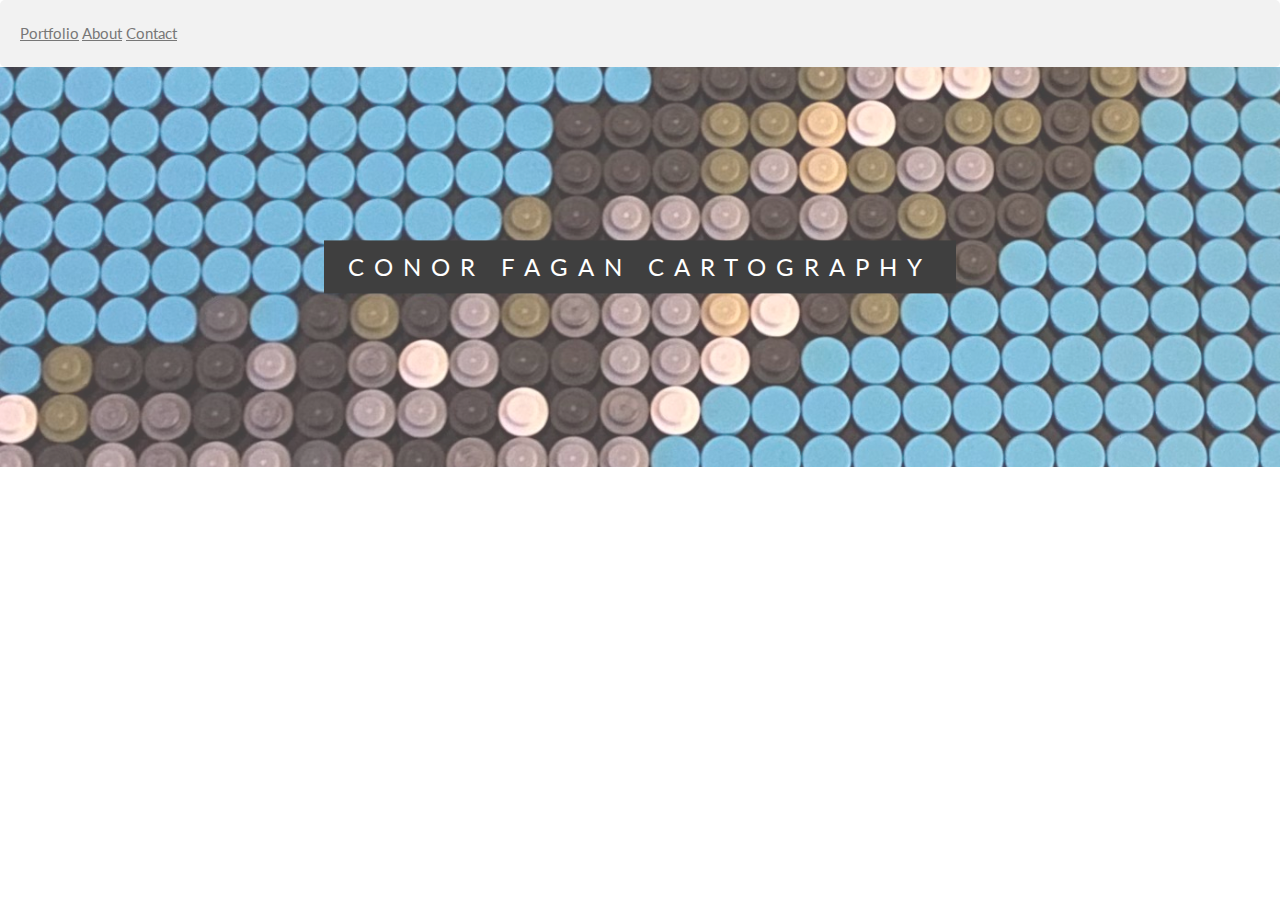
<file: index.html>
<!DOCTYPE html>
<html>
<head>
<link rel="stylesheet" href="css/form.css">
</head>
<body>
<div class="bg-img">
  <div class="container">
    <div class="topnav">
      <a href="portfolio2.html">Portfolio</a>
      <a href="about.html">About</a>
      <a href="contact.html">Contact</a>
    </div>
  </div>
</div>
</body>
	
<meta charset="UTF-8">
<meta name="viewport" content="width=device-width, initial-scale=1">
<link rel="stylesheet" href="https://www.w3schools.com/w3css/4/w3.css">
<link rel="stylesheet" href="https://fonts.googleapis.com/css?family=Lato">
<link rel="stylesheet" href="https://cdnjs.cloudflare.com/ajax/libs/font-awesome/4.7.0/css/font-awesome.min.css">
<style>
body,h1,h2,h3,h4,h5,h6 {font-family: "Lato", sans-serif;}
body, html {
  height: 100%;
  color: #777;
  line-height: 1.8;
}

/* Create a Parallax Effect */
.bgimg-1, .bgimg-2, .bgimg-3 {
  background-attachment: fixed;
  background-position: center;
  background-repeat: no-repeat;
  background-size: cover;
}

/* First image (Logo. Full height) */
.bgimg-1 {
  background-image: url('assets/MadLegoMap.JPEG');
  min-height: 100%;
	}
.w3-wide {letter-spacing: 10px;}
.w3-hover-opacity {cursor: pointer;}

/* Turn off parallax scrolling for tablets and phones */
@media only screen and (max-device-width: 1600px) {
  .bgimg-1, .bgimg-2, .bgimg-3 {
    background-attachment: scroll;
    min-height: 400px;
  }
}
</style>
<body>
<!-- First Parallax Image with Logo Text -->
<div class="bgimg-1 w3-display-container w3-opacity-min" id="home">
  <div class="w3-display-middle" style="white-space:nowrap;">
    <span class="w3-center w3-padding-large w3-black w3-xlarge w3-wide w3-animate-opacity">CONOR <span class="w3-hide-small">FAGAN</span> CARTOGRAPHY</span>
  </div>
</div>
	
</body>
</html>
</file>
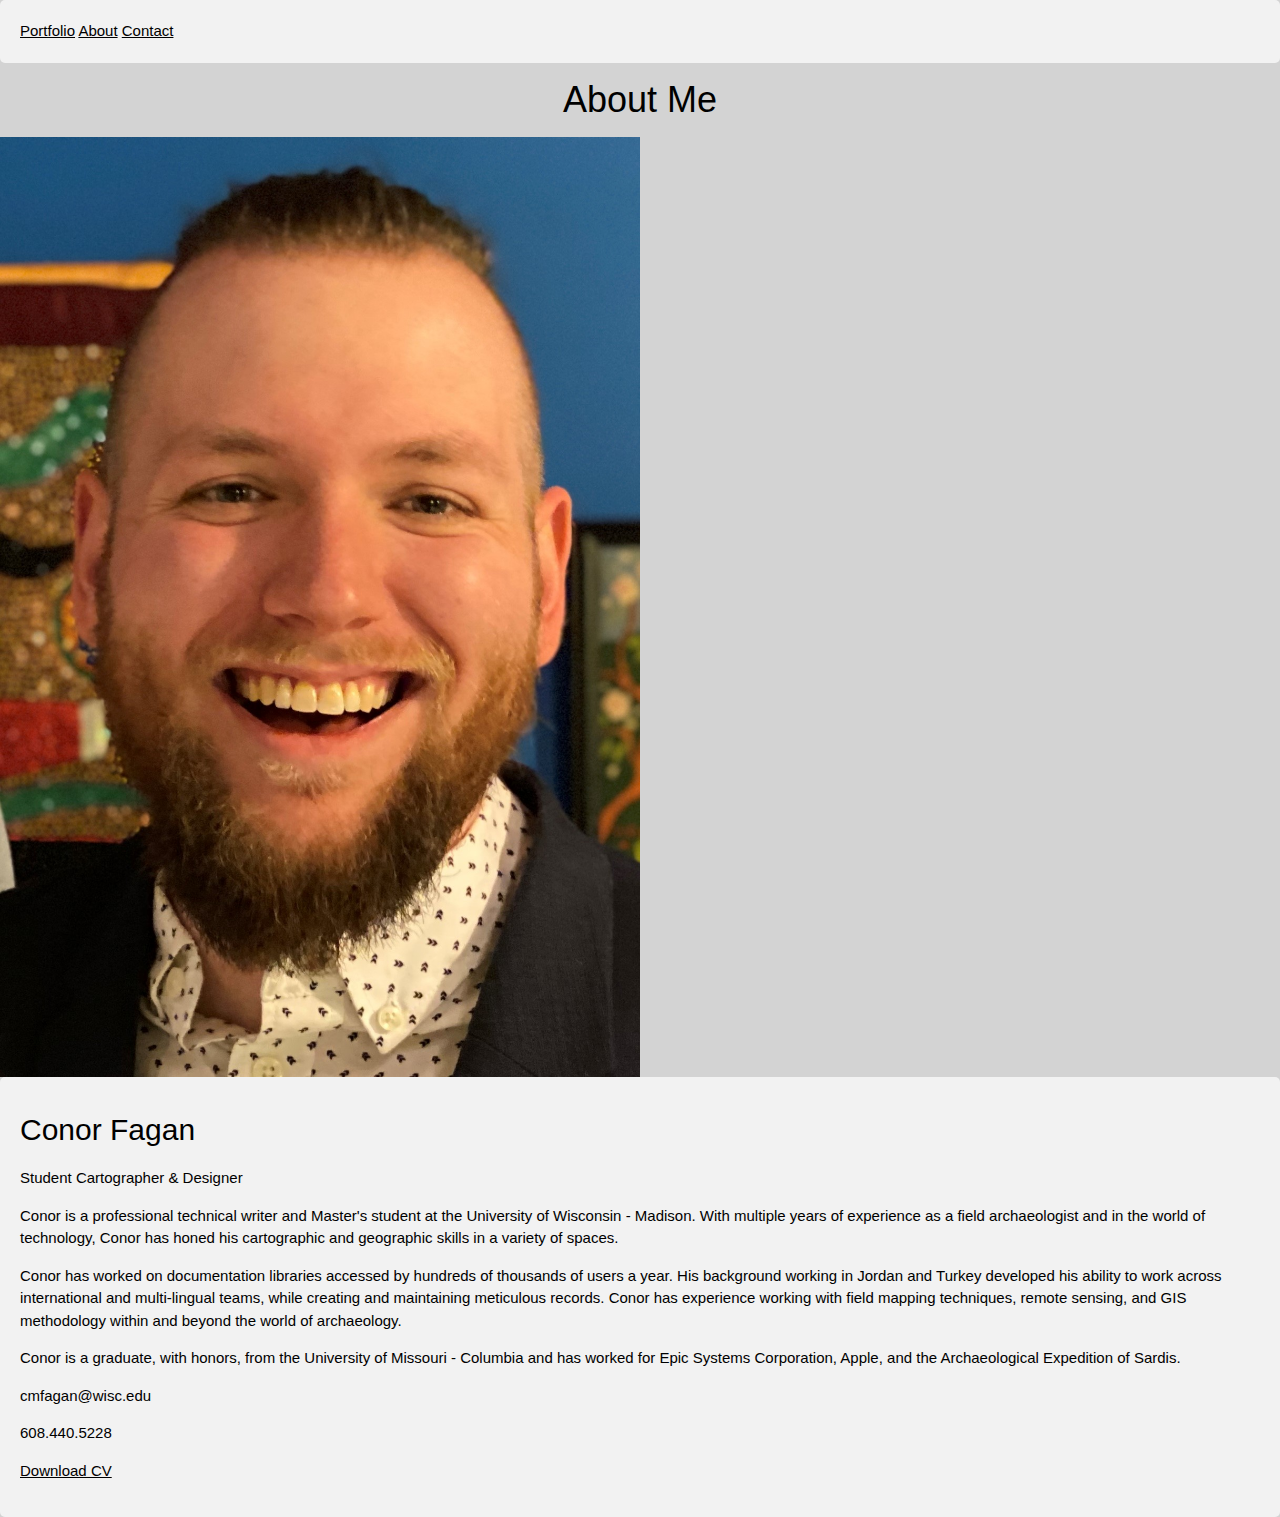
<file: about.html>
<!DOCTYPE html>
<html>
<head>
<link rel="stylesheet" href="css/form.css">
</head>	
<body>

<meta charset="UTF-8">
<meta name="viewport" content="width=device-width, initial-scale=1">
<link rel="stylesheet" href="https://www.w3schools.com/w3css/4/w3.css">
<link rel="stylesheet" href="https://fonts.googleapis.com/css?family=Lato">
<link rel="stylesheet" href="https://cdnjs.cloudflare.com/ajax/libs/font-awesome/4.7.0/css/font-awesome.min.css">
 <head>
      <title>HTML Backgorund Color</title>
   </head>
   <body style="background-color:lightgray;"></body>	
<div class="bg-img">
  <div class="container">
    <div class="topnav">
      <a href="portfolio2.html">Portfolio</a>
      <a href="about.html">About</a>
      <a href="contact.html">Contact</a>
    </div>
  </div>
</div>
</body>
<body>
<div class="about-section">
  <h1 style="text-align: center">About Me</h1>
</div>
	
<div class="row">
  <div class="column">
    <div class="card">
      <img src="assets/FaganHeadshot.png" alt="Conor" style="width:50%">
      <div class="container">
        <h2>Conor Fagan</h2>
        <p class="title">Student Cartographer &amp; Designer</p>
        <p>Conor is a professional technical writer and Master's student at the University of Wisconsin - Madison. With multiple years of experience as a field archaeologist and in the world of technology, Conor has honed his cartographic and geographic skills in a variety of spaces. </p>
		<p>Conor has worked on documentation libraries accessed by hundreds of thousands of users a year. His background working in Jordan and Turkey developed his ability to work across international and multi-lingual teams, while creating and maintaining meticulous records. Conor has experience working with field mapping techniques, remote sensing, and GIS methodology within and beyond the world of archaeology.</p>
		<p>Conor is a graduate, with honors, from the University of Missouri - Columbia and has worked for Epic Systems Corporation, Apple, and the Archaeological Expedition of Sardis.</p>
        <p>cmfagan@wisc.edu</p>
		<p>608.440.5228</p>
		 <p><a href="assets/FaganCV.pdf" download="FaganCV">Download CV</a></p>
      </div>
    </div>
  </div>
</div>
</body>	
</html>
</file>
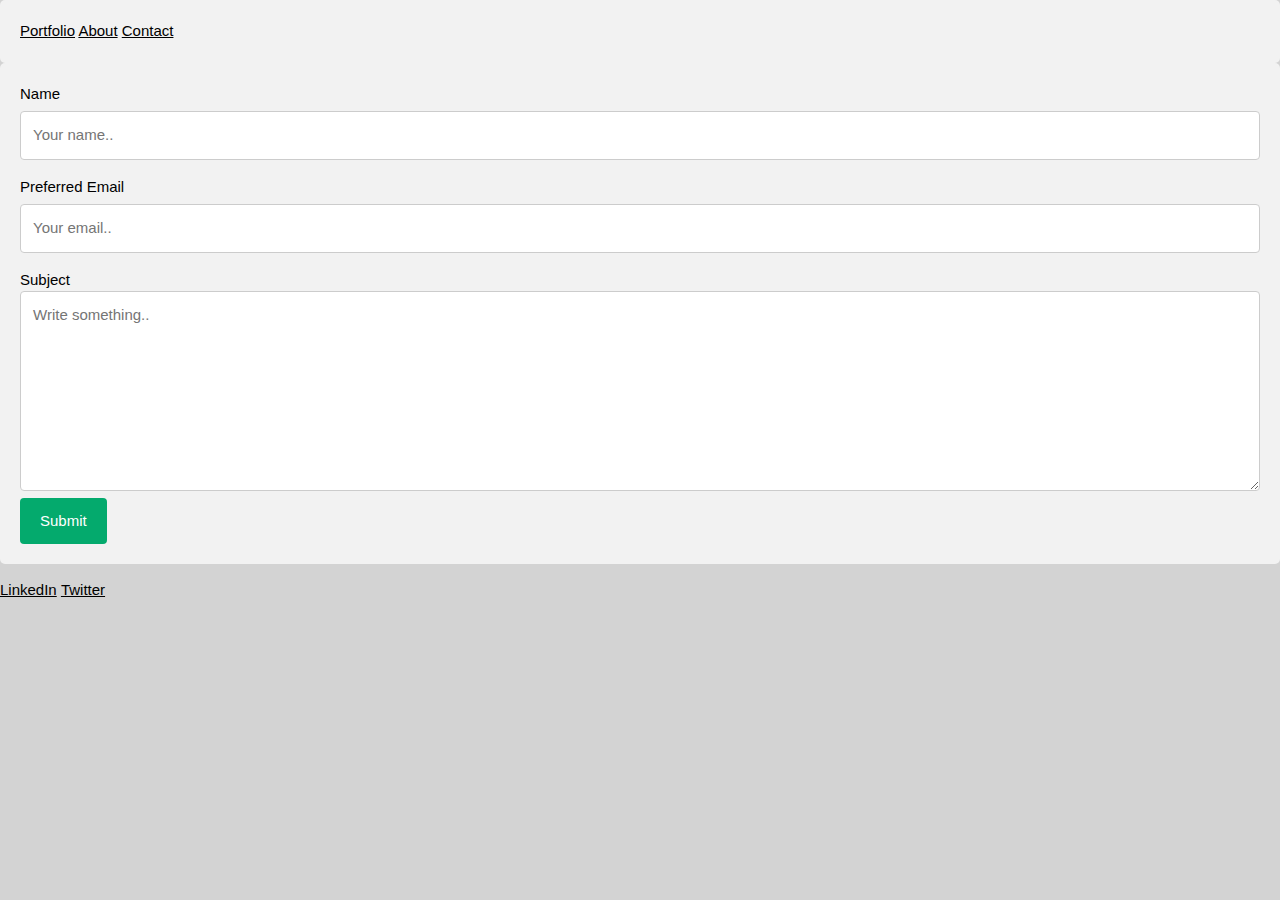
<file: contact.html>
<!DOCTYPE html>
<html>
<head>
<link rel="stylesheet" href="css/form.css">
</head>

<meta charset="UTF-8">
<meta name="viewport" content="width=device-width, initial-scale=1">
<link rel="stylesheet" href="https://www.w3schools.com/w3css/4/w3.css">
<link rel="stylesheet" href="https://fonts.googleapis.com/css?family=Lato">
<link rel="stylesheet" href="https://cdnjs.cloudflare.com/ajax/libs/font-awesome/4.7.0/css/font-awesome.min.css">	

<head>
      <title>HTML Backgorund Color</title>
   </head>
   <body style="background-color:lightgray;"></body>	
	
<body>
<div class="bg-img">
  <div class="container">
    <div class="topnav">
      <a href="portfolio2.html">Portfolio</a>
      <a href="about.html">About</a>
      <a href="contact.html">Contact</a>
    </div>
  </div>
</div>
</body>
	
<body>
<div class="container">
  <form action="action_page.php">

    <label for="fname">Name</label>
    <input type="text" id="name" name="firstname" placeholder="Your name..">

    <label for="lname">Preferred Email</label>
    <input type="text" id="email" name="lastname" placeholder="Your email..">

    <label for="subject">Subject</label>
    <textarea id="subject" name="subject" placeholder="Write something.." style="height:200px"></textarea>

    <input type="submit" value="Submit">

  </form>
</div>
</body>
<body>
<p><a href="https://www.linkedin.com/in/cmfagan/">LinkedIn</a>&nbsp;<a href="https://twitter.com/Tinhatbobcat">Twitter</a></p>		
</body>
</html>
</file>
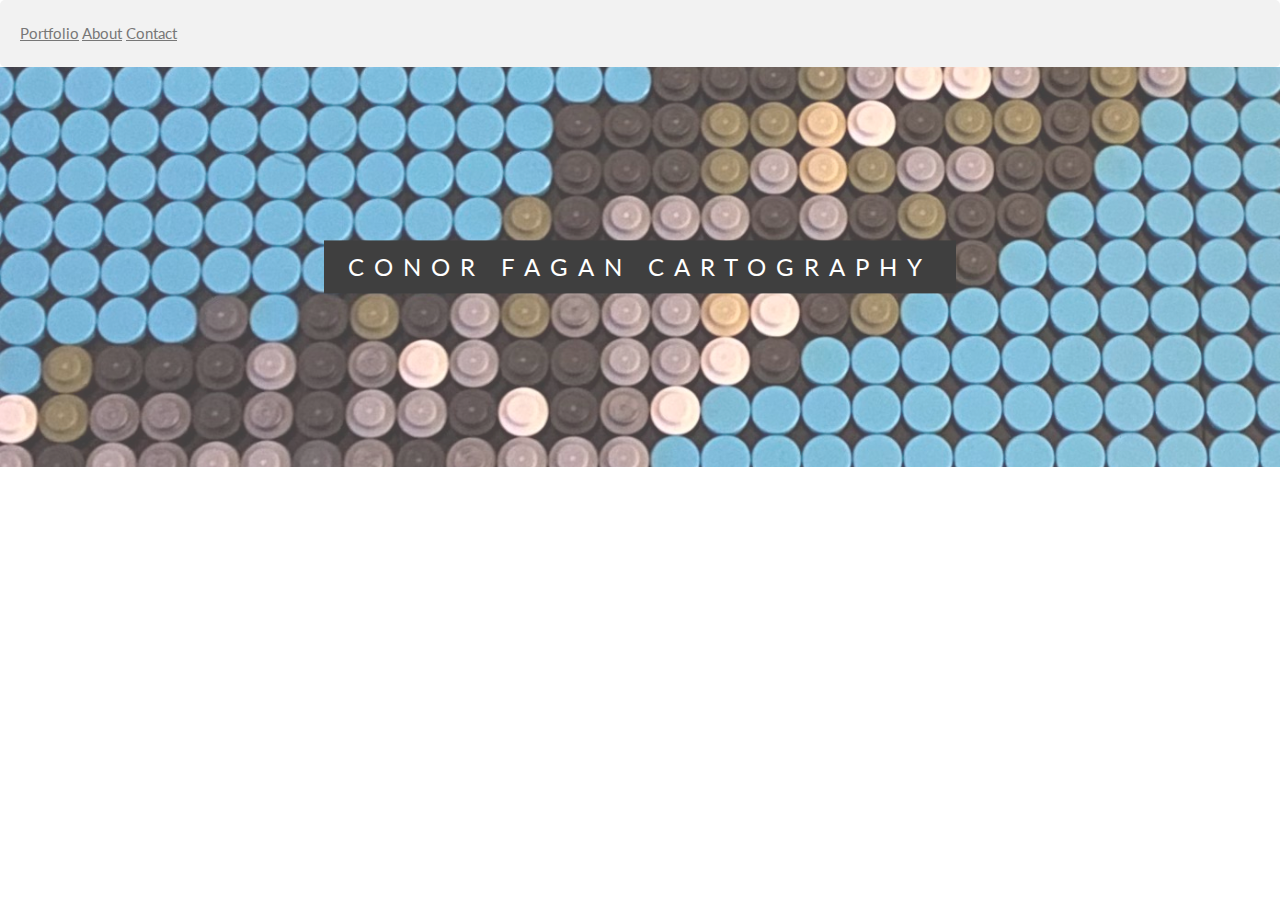
<file: index.html.html>
<!DOCTYPE html>
<html>
<head>
<link rel="stylesheet" href="css/form.css">
</head>
<body>
<div class="bg-img">
  <div class="container">
    <div class="topnav">
      <a href="portfolio2.html">Portfolio</a>
      <a href="about.html">About</a>
      <a href="contact.html">Contact</a>
    </div>
  </div>
</div>
</body>
	
<meta charset="UTF-8">
<meta name="viewport" content="width=device-width, initial-scale=1">
<link rel="stylesheet" href="https://www.w3schools.com/w3css/4/w3.css">
<link rel="stylesheet" href="https://fonts.googleapis.com/css?family=Lato">
<link rel="stylesheet" href="https://cdnjs.cloudflare.com/ajax/libs/font-awesome/4.7.0/css/font-awesome.min.css">
<style>
body,h1,h2,h3,h4,h5,h6 {font-family: "Lato", sans-serif;}
body, html {
  height: 100%;
  color: #777;
  line-height: 1.8;
}

/* Create a Parallax Effect */
.bgimg-1, .bgimg-2, .bgimg-3 {
  background-attachment: fixed;
  background-position: center;
  background-repeat: no-repeat;
  background-size: cover;
}

/* First image (Logo. Full height) */
.bgimg-1 {
  background-image: url('assets/MadLegoMap.JPEG');
  min-height: 100%;
	}
.w3-wide {letter-spacing: 10px;}
.w3-hover-opacity {cursor: pointer;}

/* Turn off parallax scrolling for tablets and phones */
@media only screen and (max-device-width: 1600px) {
  .bgimg-1, .bgimg-2, .bgimg-3 {
    background-attachment: scroll;
    min-height: 400px;
  }
}
</style>
<body>
<!-- First Parallax Image with Logo Text -->
<div class="bgimg-1 w3-display-container w3-opacity-min" id="home">
  <div class="w3-display-middle" style="white-space:nowrap;">
    <span class="w3-center w3-padding-large w3-black w3-xlarge w3-wide w3-animate-opacity">CONOR <span class="w3-hide-small">FAGAN</span> CARTOGRAPHY</span>
  </div>
</div>
	
</body>
</html>
</file>
<file: css/form.css>
/* Style inputs with type="text", select elements and textareas */
input[type=text], select, textarea {
  width: 100%; /* Full width */
  padding: 12px; /* Some padding */ 
  border: 1px solid #ccc; /* Gray border */
  border-radius: 4px; /* Rounded borders */
  box-sizing: border-box; /* Make sure that padding and width stays in place */
  margin-top: 6px; /* Add a top margin */
  margin-bottom: 16px; /* Bottom margin */
  resize: vertical /* Allow the user to vertically resize the textarea (not horizontally) */
}

/* Style the submit button with a specific background color etc */
input[type=submit] {
  background-color: #04AA6D;
  color: white;
  padding: 12px 20px;
  border: none;
  border-radius: 4px;
  cursor: pointer;
}

/* When moving the mouse over the submit button, add a darker green color */
input[type=submit]:hover {
  background-color: #45a049;
}

/* Add a background color and some padding around the form */
.container {
  border-radius: 5px;
  background-color: #f2f2f2;
  padding: 20px;
}
</file>
